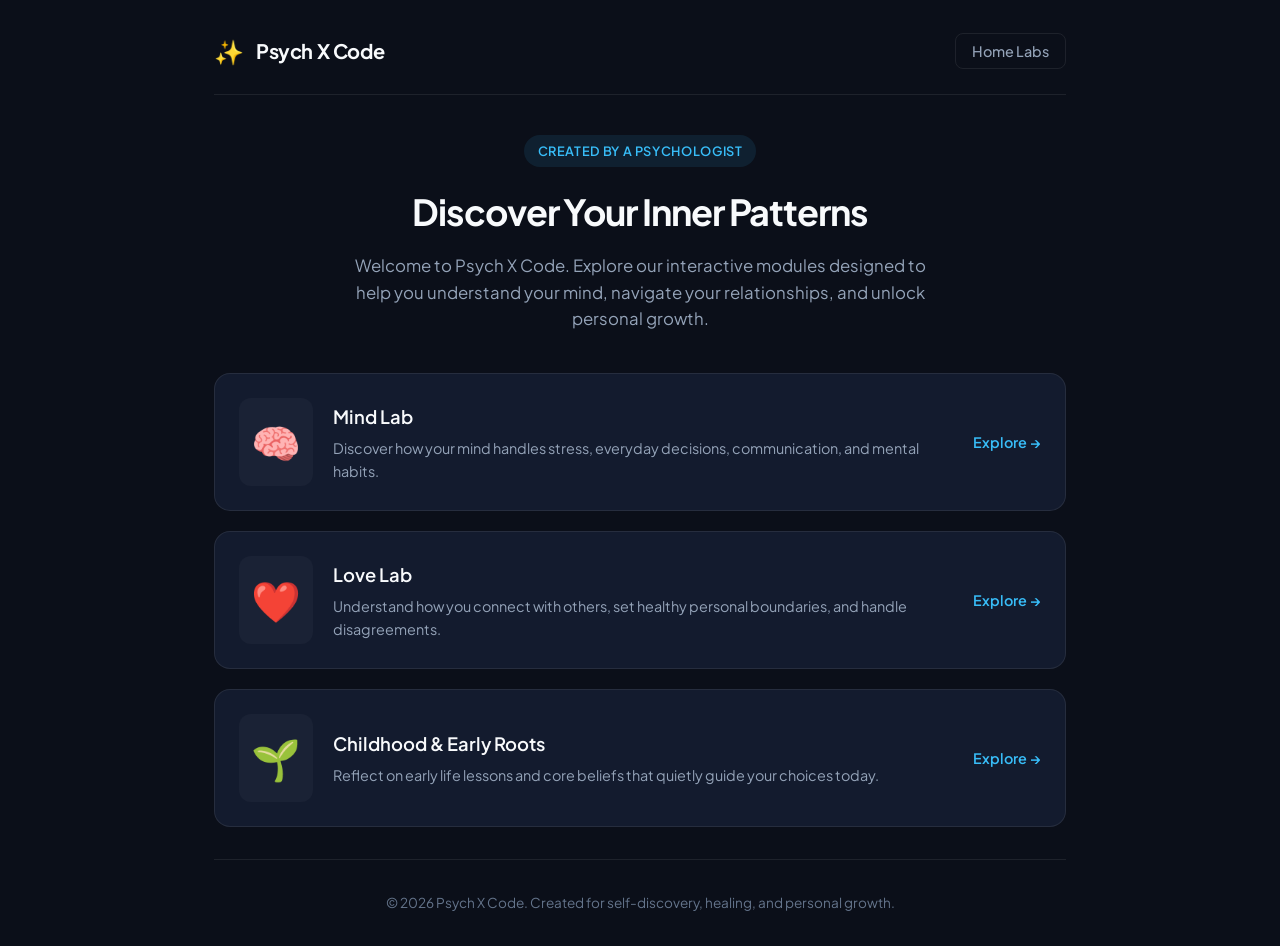
<file: index.html>
<!DOCTYPE html>
<html lang="en">
<head>
    <meta charset="UTF-8">
    <meta name="viewport" content="width=device-width, initial-scale=1.0">
    <title>Psych X Code - Self Discovery & Psychological Insight</title>
    <link rel="stylesheet" href="style.css">
    <!-- Google Fonts for modern typography -->
    <link rel="preconnect" href="https://fonts.googleapis.com">
    <link rel="preconnect" href="https://fonts.gstatic.com" crossorigin>
    <link href="https://fonts.googleapis.com/css2?family=Plus+Jakarta+Sans:wght@400;500;600;700&display=swap" rel="stylesheet">
</head>
<body>

    <!-- App Container -->
    <div class="app-container">

        <!-- Header / Navbar -->
        <header class="app-header">
            <div class="logo" onclick="app.goHome()">
                <span class="logo-icon">✨</span>
                <h1>Psych X Code</h1>
            </div>
            <nav>
                <button class="nav-btn" onclick="app.goHome()">Home Labs</button>
            </nav>
        </header>

        <!-- Main Content Area -->
        <main>

            <!-- VIEW 1: HOME / LAB SELECTOR -->
            <section id="home-view" class="view active">
                <div class="hero-section">
                    <span class="badge">Created by a Psychologist</span>
                    <h2>Discover Your Inner Patterns</h2>
                    <p>Welcome to Psych X Code. Explore our interactive modules designed to help you understand your mind, navigate your relationships, and unlock personal growth.</p>
                </div>

                <div class="labs-grid">
                    <!-- Mind Lab Card -->
                    <div class="lab-card" onclick="app.selectLab('mind')">
                        <div class="lab-icon">🧠</div>
                        <div class="lab-content">
                            <h3>Mind Lab</h3>
                            <p>Discover how your mind handles stress, everyday decisions, communication, and mental habits.</p>
                        </div>
                        <span class="action-arrow">Explore &rarr;</span>
                    </div>

                    <!-- Love Lab Card -->
                    <div class="lab-card" onclick="app.selectLab('love')">
                        <div class="lab-icon">❤️</div>
                        <div class="lab-content">
                            <h3>Love Lab</h3>
                            <p>Understand how you connect with others, set healthy personal boundaries, and handle disagreements.</p>
                        </div>
                        <span class="action-arrow">Explore &rarr;</span>
                    </div>

                    <!-- Childhood & Early Roots Card -->
                    <div class="lab-card" onclick="app.selectLab('childhood')">
                        <div class="lab-icon">🌱</div>
                        <div class="lab-content">
                            <h3>Childhood & Early Roots</h3>
                            <p>Reflect on early life lessons and core beliefs that quietly guide your choices today.</p>
                        </div>
                        <span class="action-arrow">Explore &rarr;</span>
                    </div>
                </div>
            </section>

            <!-- VIEW 2: TOPICS SELECTOR -->
            <section id="topics-view" class="view">
                <div class="view-header">
                    <button class="back-btn" onclick="app.goHome()">&larr; Back to Labs</button>
                    <h2 id="lab-title">Lab Topics</h2>
                </div>
                <p class="section-subtitle">Choose a questionnaire module below to gain valuable self-discovery insights.</p>
                
                <div class="topics-grid" id="topics-grid">
                    <!-- Dynamically populated via JavaScript -->
                </div>
            </section>

            <!-- VIEW 3: ACTIVE QUIZ / QUESTIONNAIRE -->
            <section id="quiz-view" class="view">
                <div class="view-header">
                    <button class="back-btn" onclick="app.backToTopics()">&larr; Back to Topics</button>
                    <h2 id="quiz-title">Questionnaire</h2>
                </div>

                <div class="quiz-card">
                    <div id="question-container">
                        <!-- Dynamically populated question and options -->
                    </div>
                    
                    <div class="quiz-footer">
                        <button id="next-btn" class="primary-btn" onclick="app.handleNext()">Next Question</button>
                    </div>
                </div>
            </section>

            <!-- VIEW 4: RESULTS & INSIGHTS CONCLUSION -->
            <section id="result-view" class="view">
                <div class="result-container">
                    <div class="result-header-icon">💡</div>
                    <h2>Your Psychological Insights & Growth Guide</h2>
                    <p class="result-subtitle">Here is a clear look at where you stand and gentle steps you can take to heal and grow.</p>

                    <div class="result-card">
                        <p id="result-text"></p>
                    </div>

                    <div class="result-actions">
                        <button class="primary-btn" onclick="app.backToTopics()">Explore Another Topic</button>
                        <button class="secondary-btn" onclick="app.goHome()">Return to Home Labs</button>
                    </div>
                </div>
            </section>

        </main>

        <!-- Footer -->
        <footer class="app-footer">
            <p>&copy; 2026 Psych X Code. Created for self-discovery, healing, and personal growth.</p>
        </footer>

    </div>

    <!-- Link to JavaScript -->
    <script src="script.js"></script>
</body>
</html>
</file>
<file: style.css>
/* ==========================================================================
   Psych X Code - CSS Stylesheet
   ========================================================================== */

/* Design Tokens & Variables */
:root {
    --bg-main: #0b0f19;
    --bg-card: #131b2e;
    --bg-card-hover: #1a2540;
    --border-color: rgba(255, 255, 255, 0.08);
    --border-hover: rgba(56, 189, 248, 0.3);
    
    --text-primary: #f8fafc;
    --text-secondary: #94a3b8;
    --text-muted: #64748b;
    
    --accent-blue: #38bdf8;
    --accent-blue-hover: #0ea5e9;
    --accent-gradient: linear-gradient(135deg, #38bdf8 0%, #6366f1 100%);
    
    --font-main: 'Plus Jakarta Sans', -apple-system, BlinkMacSystemFont, "Segoe UI", Roboto, sans-serif;
    --transition-smooth: all 0.25s cubic-bezier(0.4, 0, 0.2, 1);
}

/* Reset & Global Box Sizing */
* {
    margin: 0;
    padding: 0;
    box-sizing: border-box;
}

body {
    font-family: var(--font-main);
    background-color: var(--bg-main);
    color: var(--text-primary);
    min-height: 100vh;
    display: flex;
    flex-direction: column;
    line-height: 1.6;
    overflow-x: hidden;
}

/* App Container Layout */
.app-container {
    max-width: 900px;
    width: 100%;
    margin: 0 auto;
    padding: 2rem 1.5rem;
    display: flex;
    flex-direction: column;
    min-height: 100vh;
}

/* Header & Navbar */
.app-header {
    display: flex;
    justify-content: space-between;
    align-items: center;
    padding-bottom: 1.5rem;
    border-bottom: 1px solid var(--border-color);
    margin-bottom: 2.5rem;
}

.logo {
    display: flex;
    align-items: center;
    gap: 0.75rem;
    cursor: pointer;
}

.logo-icon {
    font-size: 1.5rem;
}

.logo h1 {
    font-size: 1.25rem;
    font-weight: 700;
    letter-spacing: -0.02em;
    color: var(--text-primary);
}

.nav-btn {
    background: transparent;
    border: 1px solid var(--border-color);
    color: var(--text-secondary);
    padding: 0.5rem 1rem;
    border-radius: 8px;
    font-family: var(--font-main);
    font-size: 0.9rem;
    font-weight: 500;
    cursor: pointer;
    transition: var(--transition-smooth);
}

.nav-btn:hover {
    background: rgba(255, 255, 255, 0.05);
    color: var(--text-primary);
    border-color: var(--border-hover);
}

/* View Management (SPA Transitions) */
.view {
    display: none;
    flex: 1;
    animation: fadeIn 0.35s ease forwards;
}

.view.active {
    display: flex;
    flex-direction: column;
}

@keyframes fadeIn {
    from {
        opacity: 0;
        transform: translateY(8px);
    }
    to {
        opacity: 1;
        transform: translateY(0);
    }
}

/* Hero Section (Home View) */
.hero-section {
    text-align: center;
    margin-bottom: 2.5rem;
}

.badge {
    display: inline-block;
    padding: 0.35rem 0.85rem;
    background: rgba(56, 189, 248, 0.1);
    color: var(--accent-blue);
    font-size: 0.8rem;
    font-weight: 600;
    text-transform: uppercase;
    letter-spacing: 0.05em;
    border-radius: 20px;
    margin-bottom: 1rem;
}

.hero-section h2 {
    font-size: 2.25rem;
    font-weight: 700;
    letter-spacing: -0.03em;
    margin-bottom: 0.75rem;
}

.hero-section p {
    color: var(--text-secondary);
    font-size: 1.05rem;
    max-width: 600px;
    margin: 0 auto;
}

/* Labs Grid Cards */
.labs-grid {
    display: grid;
    grid-template-columns: 1fr;
    gap: 1.25rem;
    margin-bottom: 2rem;
}

.lab-card {
    background-color: var(--bg-card);
    border: 1px solid var(--border-color);
    border-radius: 16px;
    padding: 1.5rem;
    display: flex;
    align-items: center;
    gap: 1.25rem;
    cursor: pointer;
    transition: var(--transition-smooth);
    position: relative;
}

.lab-card:hover {
    background-color: var(--bg-card-hover);
    border-color: var(--border-hover);
    transform: translateY(-2px);
}

.lab-icon {
    font-size: 2.5rem;
    background: rgba(255, 255, 255, 0.03);
    padding: 0.75rem;
    border-radius: 12px;
    display: flex;
    align-items: center;
    justify-content: center;
}

.lab-content {
    flex: 1;
}

.lab-content h3 {
    font-size: 1.15rem;
    font-weight: 600;
    margin-bottom: 0.35rem;
}

.lab-content p {
    color: var(--text-secondary);
    font-size: 0.9rem;
}

.action-arrow {
    color: var(--accent-blue);
    font-size: 0.9rem;
    font-weight: 600;
    white-space: nowrap;
}

/* View Headers & Back Navigation */
.view-header {
    display: flex;
    align-items: center;
    gap: 1rem;
    margin-bottom: 0.5rem;
}

.back-btn {
    background: transparent;
    border: none;
    color: var(--accent-blue);
    font-family: var(--font-main);
    font-size: 0.95rem;
    font-weight: 600;
    cursor: pointer;
    padding: 0.25rem 0;
    transition: var(--transition-smooth);
}

.back-btn:hover {
    color: var(--accent-blue-hover);
}

.view-header h2 {
    font-size: 1.5rem;
    font-weight: 700;
}

.section-subtitle {
    color: var(--text-secondary);
    font-size: 0.95rem;
    margin-bottom: 2rem;
}

/* Topics Grid */
.topics-grid {
    display: grid;
    grid-template-columns: 1fr;
    gap: 1rem;
}

.topic-card {
    background-color: var(--bg-card);
    border: 1px solid var(--border-color);
    border-radius: 12px;
    padding: 1.25rem 1.5rem;
    display: flex;
    justify-content: space-between;
    align-items: center;
    cursor: pointer;
    transition: var(--transition-smooth);
}

.topic-card:hover {
    background-color: var(--bg-card-hover);
    border-color: var(--border-hover);
}

.topic-card h3 {
    font-size: 1.05rem;
    font-weight: 600;
    margin-bottom: 0.2rem;
}

.topic-card p {
    color: var(--text-secondary);
    font-size: 0.85rem;
}

.topic-link {
    color: var(--accent-blue);
    font-size: 0.85rem;
    font-weight: 600;
}

/* Quiz Card & Options */
.quiz-card {
    background-color: var(--bg-card);
    border: 1px solid var(--border-color);
    border-radius: 16px;
    padding: 2rem;
    margin-top: 1rem;
}

#question-container h3 {
    font-size: 0.85rem;
    text-transform: uppercase;
    letter-spacing: 0.05em;
    color: var(--text-muted);
    margin-bottom: 0.75rem;
}

.options-list {
    display: flex;
    flex-direction: column;
    gap: 0.75rem;
    margin-bottom: 2rem;
}

.option-label {
    display: flex;
    align-items: flex-start;
    gap: 1rem;
    background: rgba(255, 255, 255, 0.02);
    border: 1px solid var(--border-color);
    padding: 1rem 1.25rem;
    border-radius: 10px;
    cursor: pointer;
    transition: var(--transition-smooth);
}

.option-label:hover {
    background: rgba(255, 255, 255, 0.05);
    border-color: var(--border-hover);
}

.option-label input[type="radio"] {
    margin-top: 0.25rem;
    accent-color: var(--accent-blue);
    cursor: pointer;
}

.option-label span {
    color: var(--text-primary);
    font-size: 0.95rem;
}

.quiz-footer {
    display: flex;
    justify-content: flex-end;
    border-top: 1px solid var(--border-color);
    padding-top: 1.5rem;
}

/* Buttons */
.primary-btn {
    background: var(--accent-gradient);
    color: #ffffff;
    border: none;
    padding: 0.75rem 1.75rem;
    border-radius: 10px;
    font-family: var(--font-main);
    font-size: 0.95rem;
    font-weight: 600;
    cursor: pointer;
    transition: var(--transition-smooth);
    box-shadow: 0 4px 12px rgba(56, 189, 248, 0.2);
}

.primary-btn:hover {
    opacity: 0.9;
    transform: translateY(-1px);
    box-shadow: 0 6px 16px rgba(56, 189, 248, 0.3);
}

.secondary-btn {
    background: transparent;
    border: 1px solid var(--border-color);
    color: var(--text-secondary);
    padding: 0.75rem 1.5rem;
    border-radius: 10px;
    font-family: var(--font-main);
    font-size: 0.95rem;
    font-weight: 600;
    cursor: pointer;
    transition: var(--transition-smooth);
}

.secondary-btn:hover {
    background: rgba(255, 255, 255, 0.05);
    color: var(--text-primary);
    border-color: var(--border-hover);
}

/* Results View */
.result-container {
    text-align: left;
}

.result-header-icon {
    font-size: 2.5rem;
    margin-bottom: 0.75rem;
}

.result-container h2 {
    font-size: 1.75rem;
    font-weight: 700;
    margin-bottom: 0.5rem;
}

.result-subtitle {
    color: var(--text-secondary);
    font-size: 1rem;
    margin-bottom: 1.5rem;
}

.result-card {
    background-color: var(--bg-card);
    border: 1px solid var(--border-color);
    border-radius: 16px;
    padding: 2rem;
    margin-bottom: 2rem;
}

#result-text {
    color: var(--text-primary);
    font-size: 1.05rem;
    line-height: 1.8;
}

.result-actions {
    display: flex;
    gap: 1rem;
    flex-wrap: wrap;
}

/* Footer */
.app-footer {
    margin-top: auto;
    padding-top: 2rem;
    border-top: 1px solid var(--border-color);
    text-align: center;
    color: var(--text-muted);
    font-size: 0.85rem;
}
</file>
